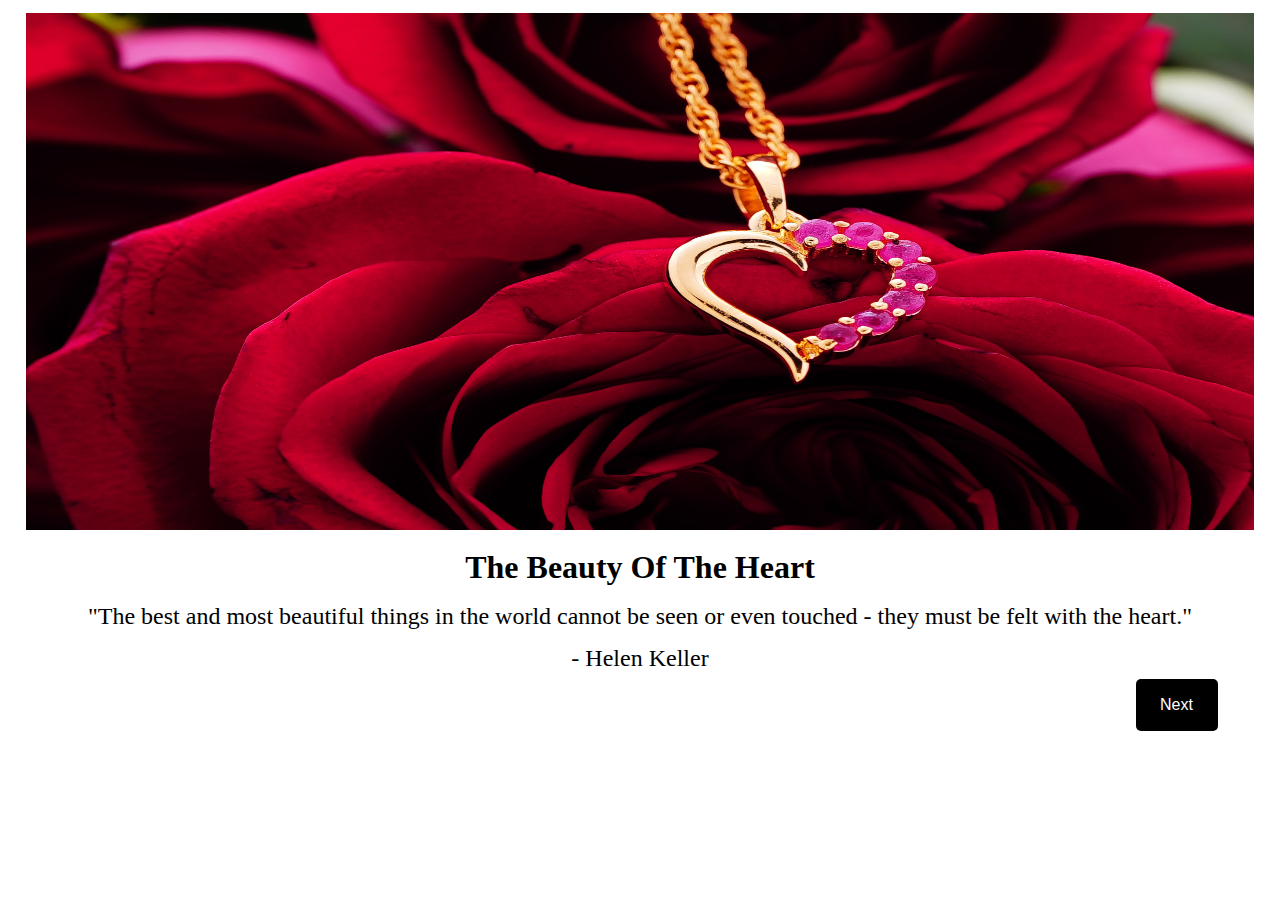
<file: index.html>
<!DOCTYPE html>
<html lang="en">
<head>
    <meta charset="UTF-8">
    <meta name="viewport" content="width=device-width, initial-scale=1.0">
    <title>Group_Assignment_1</title>
    <link rel="stylesheet" href="../CSS/style.css">
</head>
<body>

    <section>
        <img src="../Images/Love-roses.jpg" alt="An Image">
        <h1>The Beauty Of The Heart</h1>
        <dd>"The best and most beautiful things in the world cannot be seen or even touched - they must be felt with the heart." <br> - Helen Keller</dd>
        <a href="HTML/Page2.html"><button>Next</button></a>
    </section>

</body>
</html>
</file>
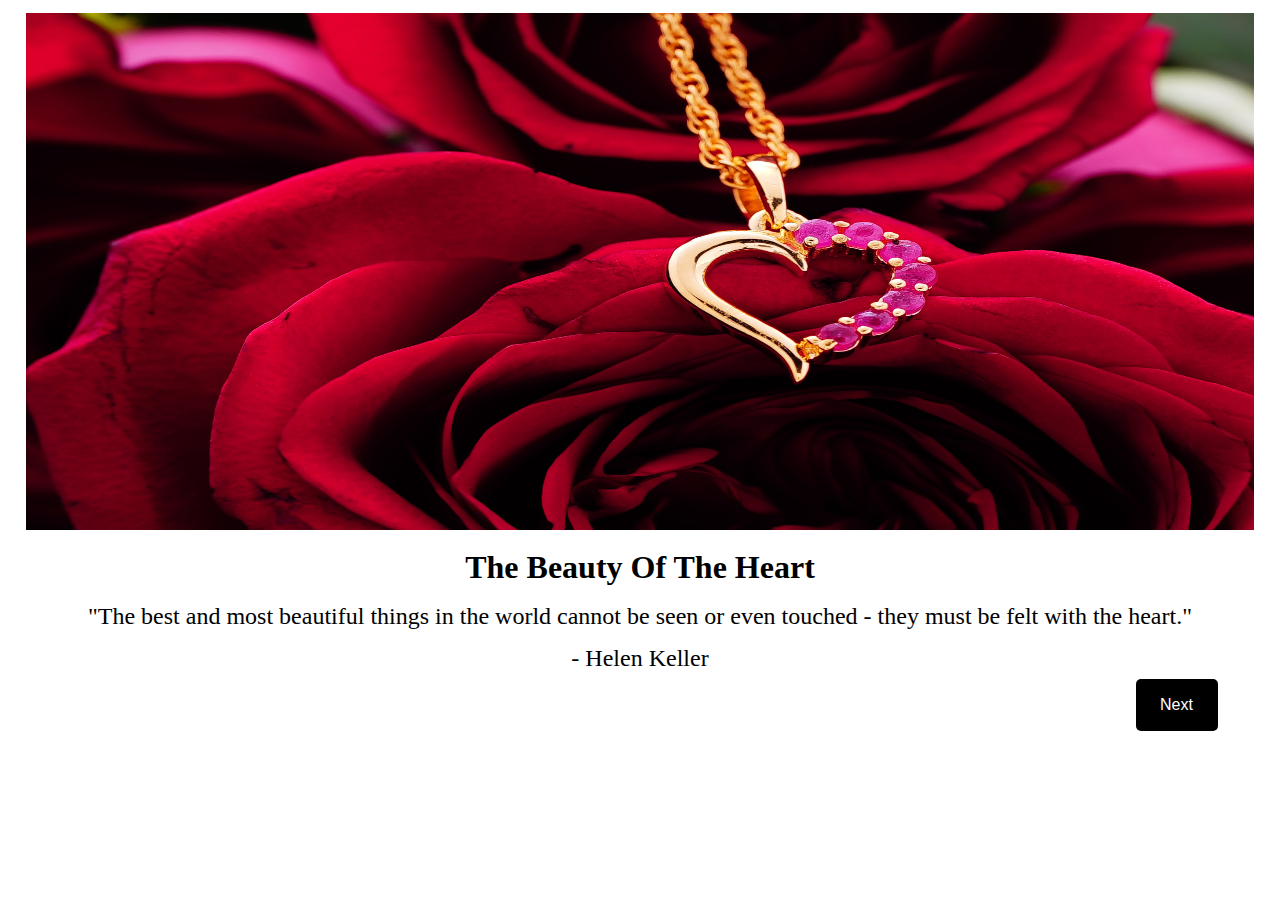
<file: HTML/index.html>
<!DOCTYPE html>
<html lang="en">
<head>
    <meta charset="UTF-8">
    <meta name="viewport" content="width=device-width, initial-scale=1.0">
    <title>Group_Assignment_1</title>
    <link rel="stylesheet" href="../CSS/style.css">
</head>
<body>

    <section>
        <img src="../Images/Love-roses.jpg" alt="An Image">
        <h1>The Beauty Of The Heart</h1>
        <dd>"The best and most beautiful things in the world cannot be seen or even touched - they must be felt with the heart." <br> - Helen Keller</dd>
        <a href="./Page2.html"><button>Next</button></a>
    </section>

</body>
</html>
</file>
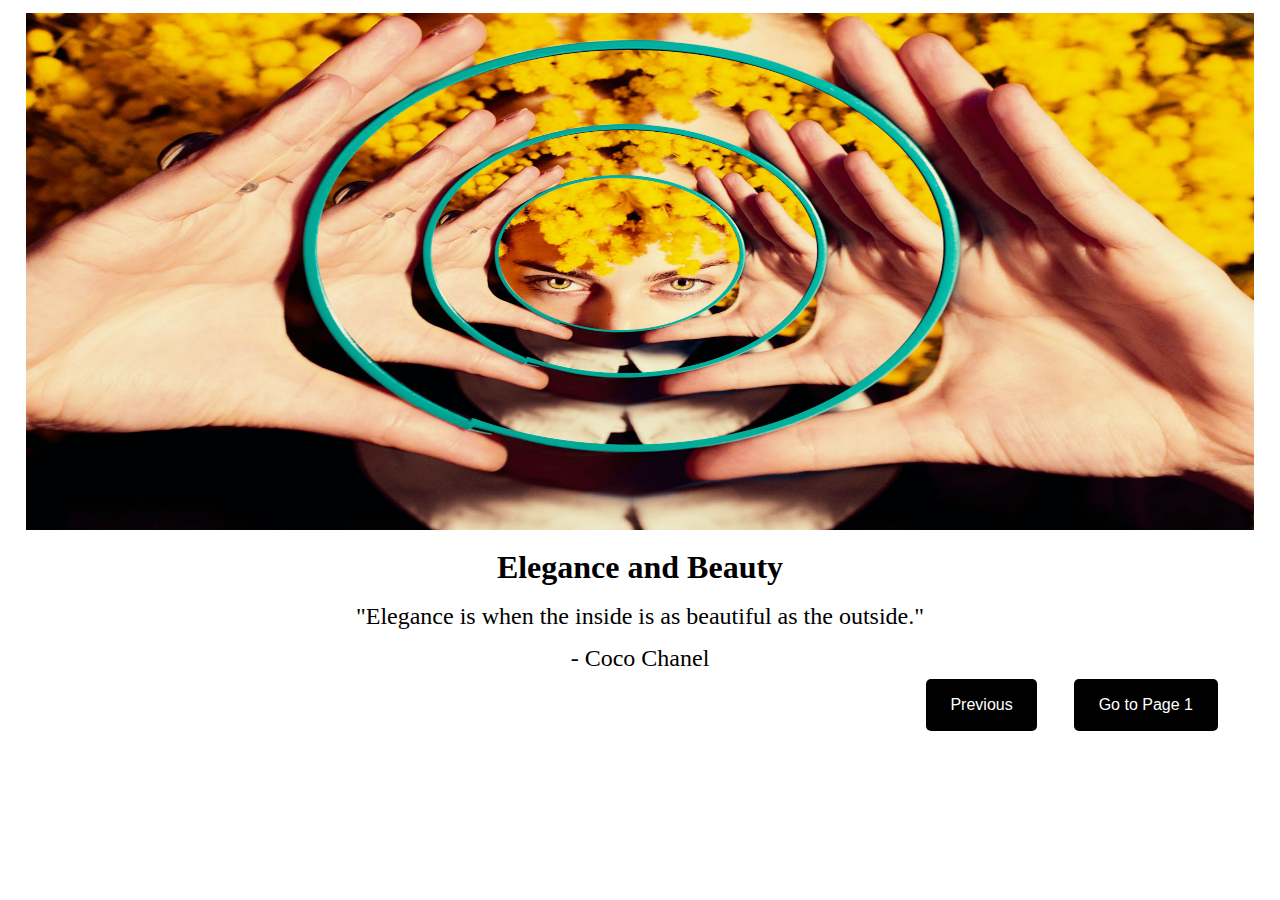
<file: HTML/Page10.html>
<!DOCTYPE html>
<html lang="en">
<head>
    <meta charset="UTF-8">
    <meta name="viewport" content="width=device-width, initial-scale=1.0">
    <title>Group_Assignment_1</title>
    <link rel="stylesheet" href="../CSS/style.css">
</head>
<body>

    <section>
        <img src="../Images/mirroredimages.jpg" alt="An Image">
        <h1>Elegance and Beauty</h1>
        <dd>"Elegance is when the inside is as beautiful as the outside." <br> - Coco Chanel</dd>       
        <a href="/index.html"><button>Go to Page 1</button></a>
        <a href="./Page9.html"><button>Previous</button></a>
    </section>

</body>
</html>
</file>
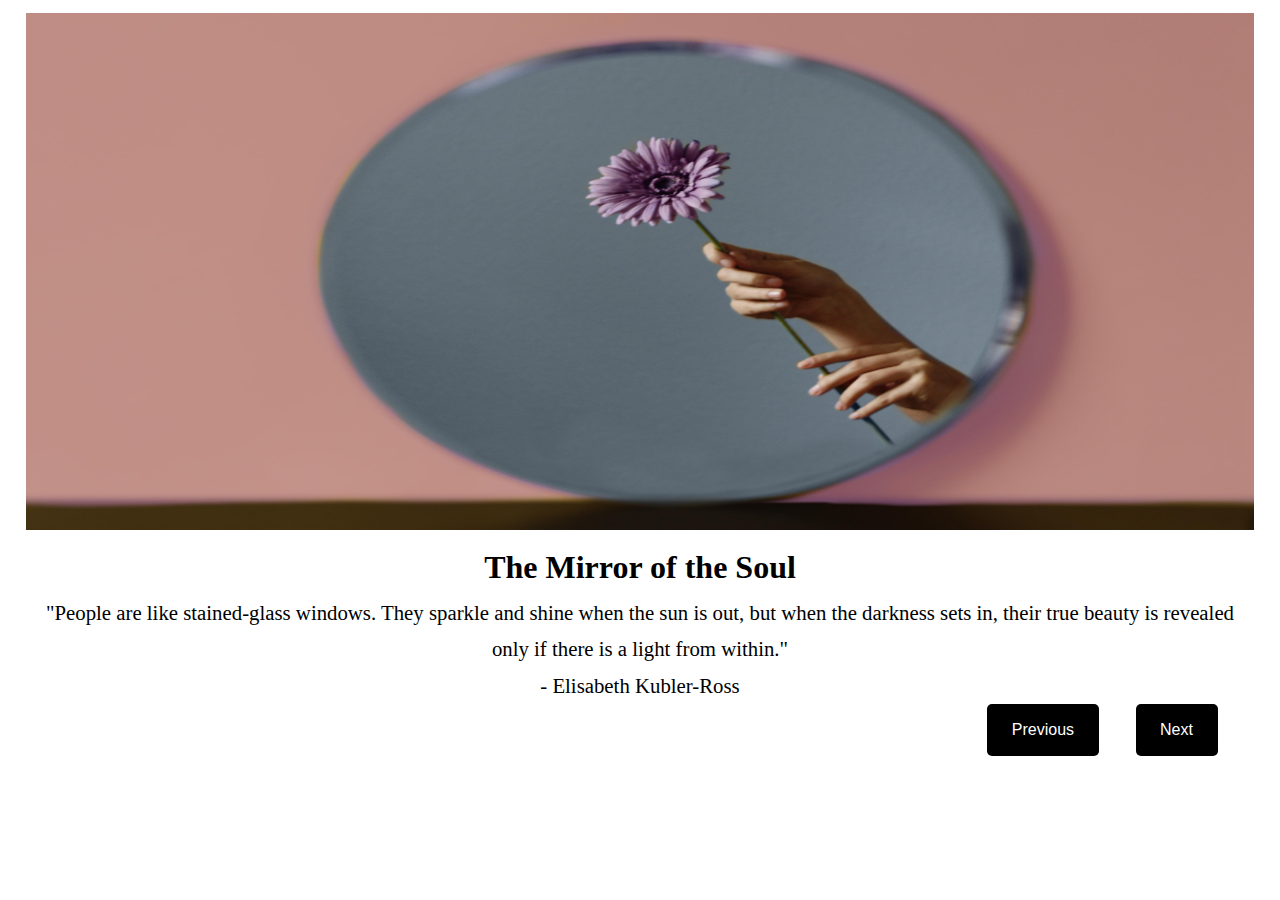
<file: HTML/Page2.html>
<!DOCTYPE html>
<html lang="en">
<head>
    <meta charset="UTF-8">
    <meta name="viewport" content="width=device-width, initial-scale=1.0">
    <title>Group_Assignment_1</title>
    <link rel="stylesheet" href="../CSS/style.css">
</head>
<body>

    <section>
        <img src="../Images/mirror-soul.jpg" alt="An Image">
        <h1>The Mirror of the Soul</h1>
        <dd style="font-size: 1.3rem;">"People are like stained-glass windows. They sparkle and shine when the sun is out, but when the darkness sets in, their true beauty is revealed only if there is a light from within." <br> - Elisabeth Kubler-Ross</dd>
        <a href="./Page3.html"><button>Next</button></a>
        <a href="/index.html"><button>Previous</button></a>
        
    </section>

</body>
</html>
</file>
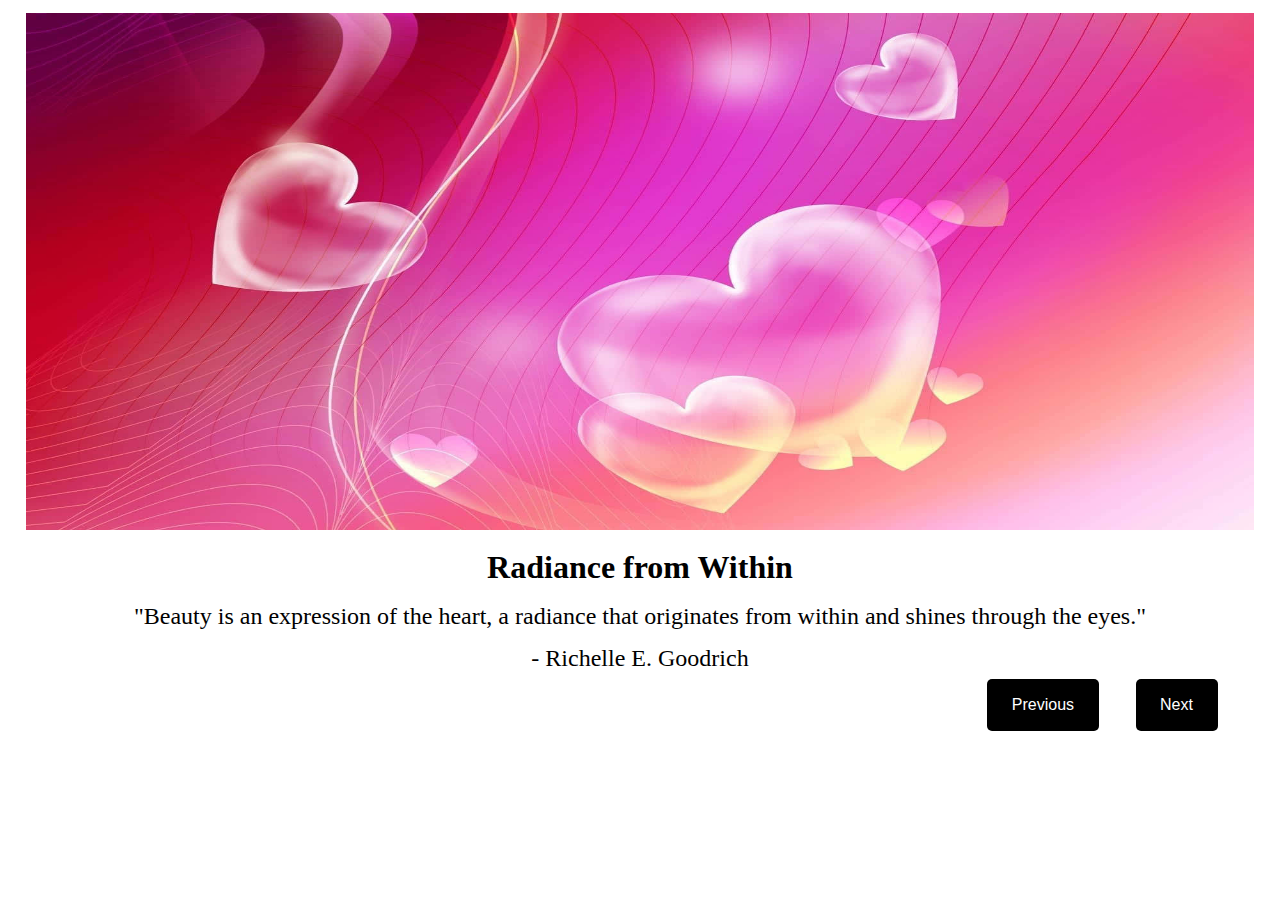
<file: HTML/Page3.html>
<!DOCTYPE html>
<html lang="en">
<head>
    <meta charset="UTF-8">
    <meta name="viewport" content="width=device-width, initial-scale=1.0">
    <title>Group_Assignment_1</title>
    <link rel="stylesheet" href="../CSS/style.css">
</head>
<body>

    <section>
        <img src="../Images/pink-heart-background-hkaqsh0wda6i16hx.jpg" alt="An Image">
        <h1>Radiance from Within</h1>
        <dd>"Beauty is an expression of the heart, a radiance that originates from within and shines through the eyes." <br>- Richelle E. Goodrich</dd>
        <a href="./Page4.html"><button>Next</button></a>
        <a href="./Page2.html"><button>Previous</button></a>
        
    </section>

</body>
</html>
</file>
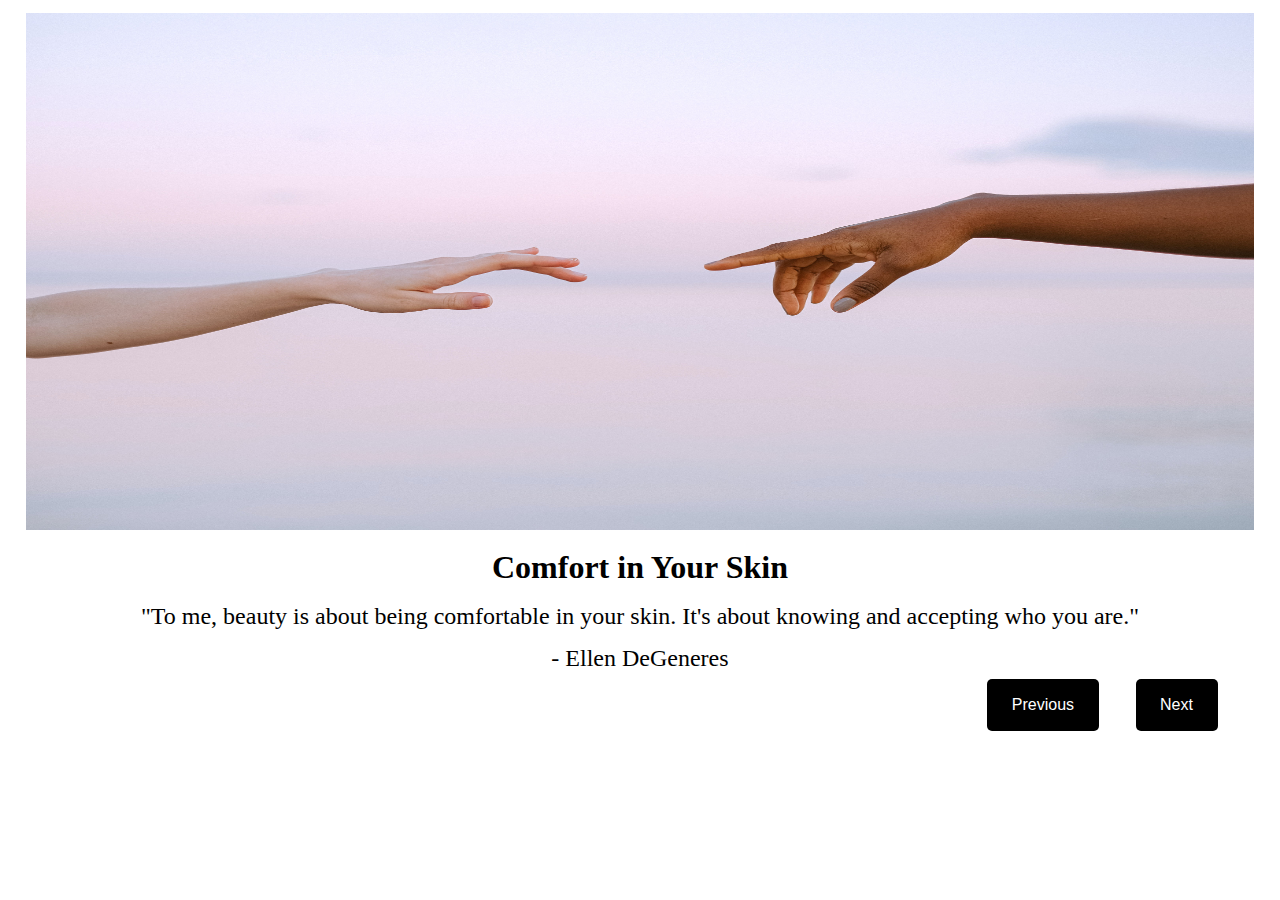
<file: HTML/Page4.html>
<!DOCTYPE html>
<html lang="en">
<head>
    <meta charset="UTF-8">
    <meta name="viewport" content="width=device-width, initial-scale=1.0">
    <title>Group_Assignment_1</title>
    <link rel="stylesheet" href="../CSS/style.css">
</head>
<body>

    <section>
        <img src="../Images/comfort-in-your-skin.jpg" alt="An Image">
        <h1>Comfort in Your Skin</h1>
        <dd>"To me, beauty is about being comfortable in your skin. It's about knowing and accepting who you are." <br>- Ellen DeGeneres</dd>
        <a href="./Page5.html"><button>Next</button></a>
        <a href="./Page3.html"><button>Previous</button></a>
        
    </section>

</body>
</html>
</file>
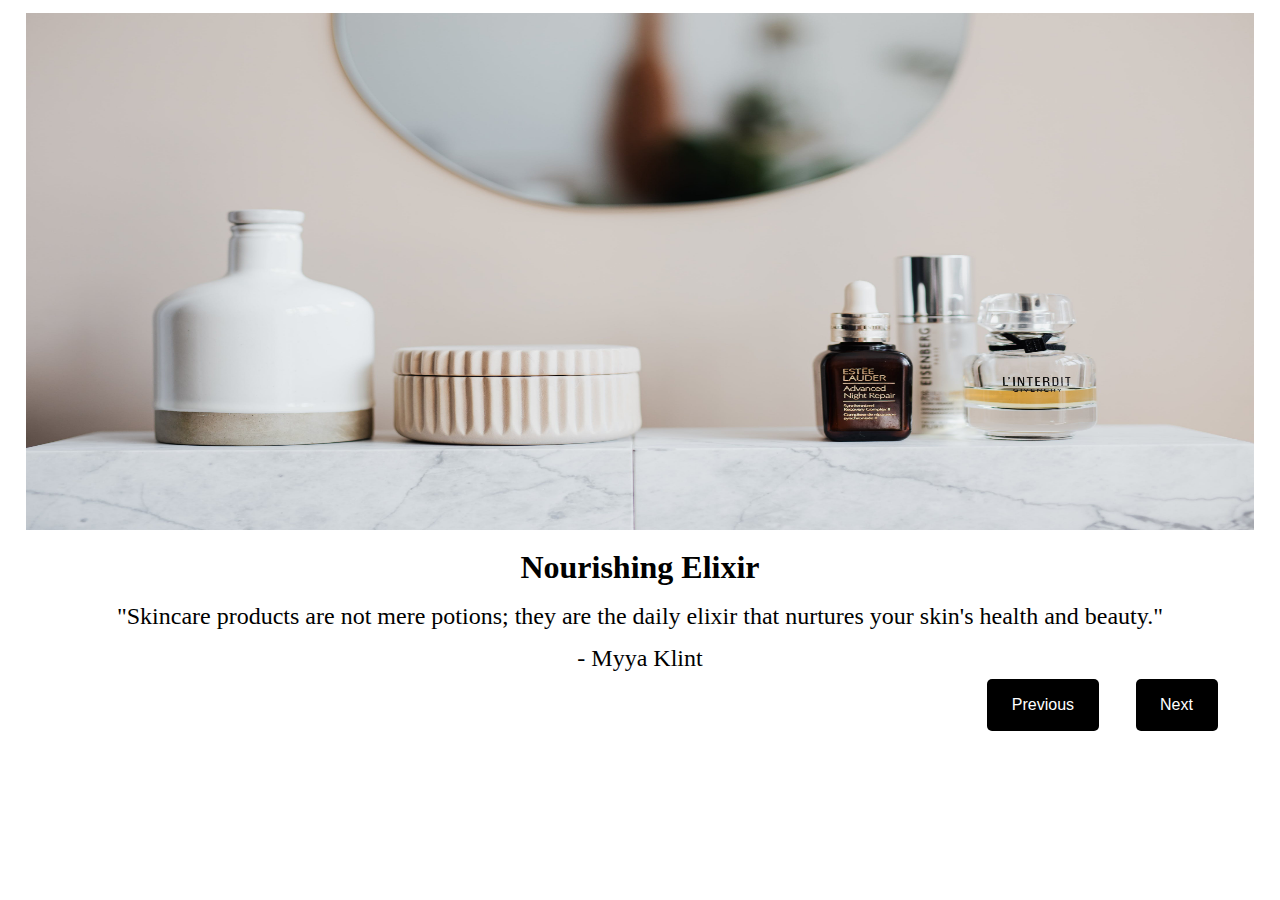
<file: HTML/Page5.html>
<!DOCTYPE html>
<html lang="en">
<head>
    <meta charset="UTF-8">
    <meta name="viewport" content="width=device-width, initial-scale=1.0">
    <title>Group_Assignment_1</title>
    <link rel="stylesheet" href="../CSS/style.css">
</head>
<body>

    <section>
        <img src="../Images/nourish-elixir.jpg" alt="An Image">
        <h1>Nourishing Elixir</h1>
        <dd>"Skincare products are not mere potions; they are the daily elixir that nurtures your skin's health and beauty." <br>- Myya Klint</dd>
        <a href="./Page6.html"><button>Next</button></a>
        <a href="./Page4.html"><button>Previous</button></a>
        
    </section>

</body>
</html>
</file>
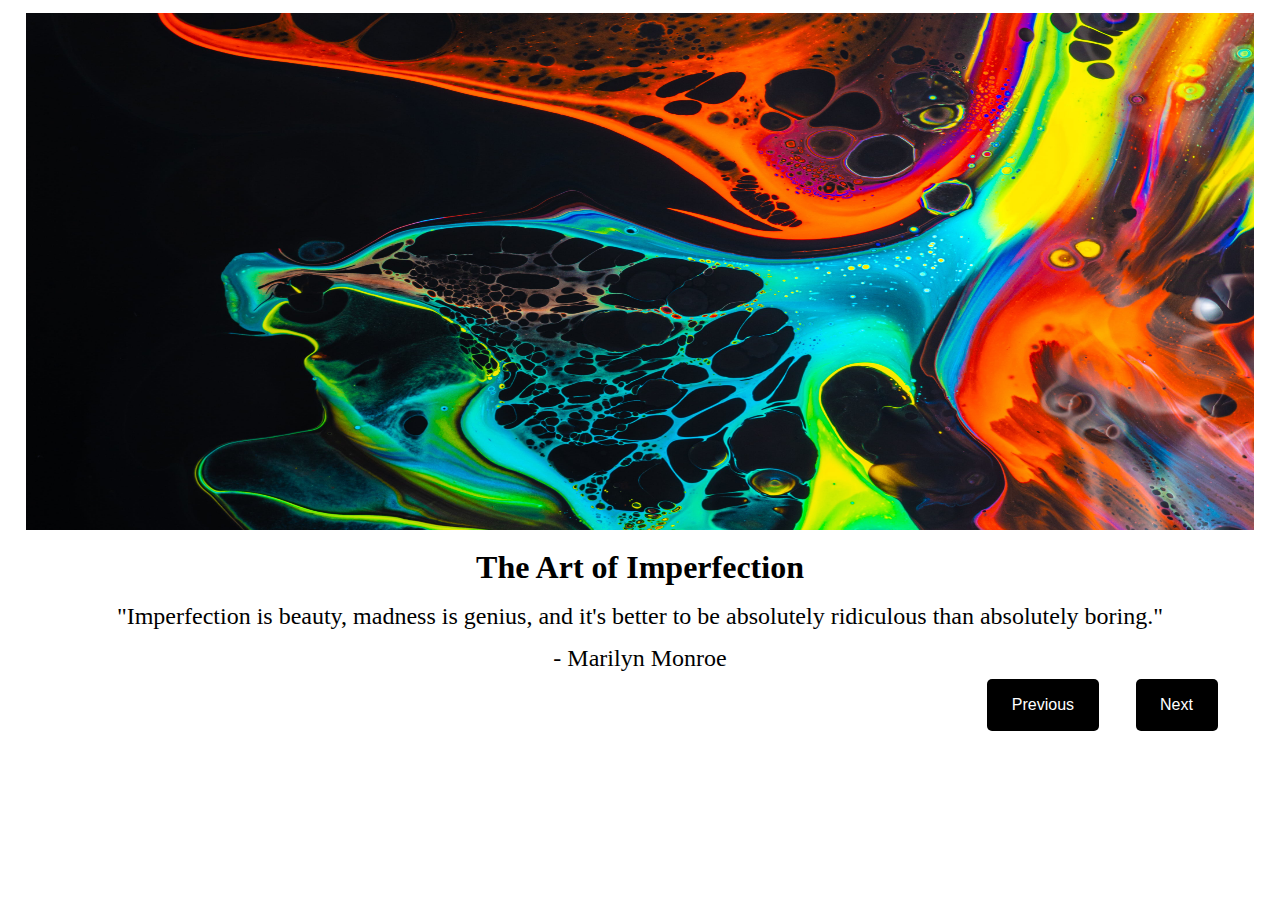
<file: HTML/Page6.html>
<!DOCTYPE html>
<html lang="en">
<head>
    <meta charset="UTF-8">
    <meta name="viewport" content="width=device-width, initial-scale=1.0">
    <title>Group_Assignment_1</title>
    <link rel="stylesheet" href="../CSS/style.css">
</head>
<body>

    <section>
        <img src="../Images/imperection.jpg" alt="An Image">
        <h1>The Art of Imperfection</h1>
        <dd>"Imperfection is beauty, madness is genius, and it's better to be absolutely ridiculous than absolutely boring." <br> - Marilyn Monroe</dd>
        <a href="./Page7.html"><button>Next</button></a>
        <a href="./Page5.html"><button>Previous</button></a>
        
    </section>

</body>
</html>
</file>
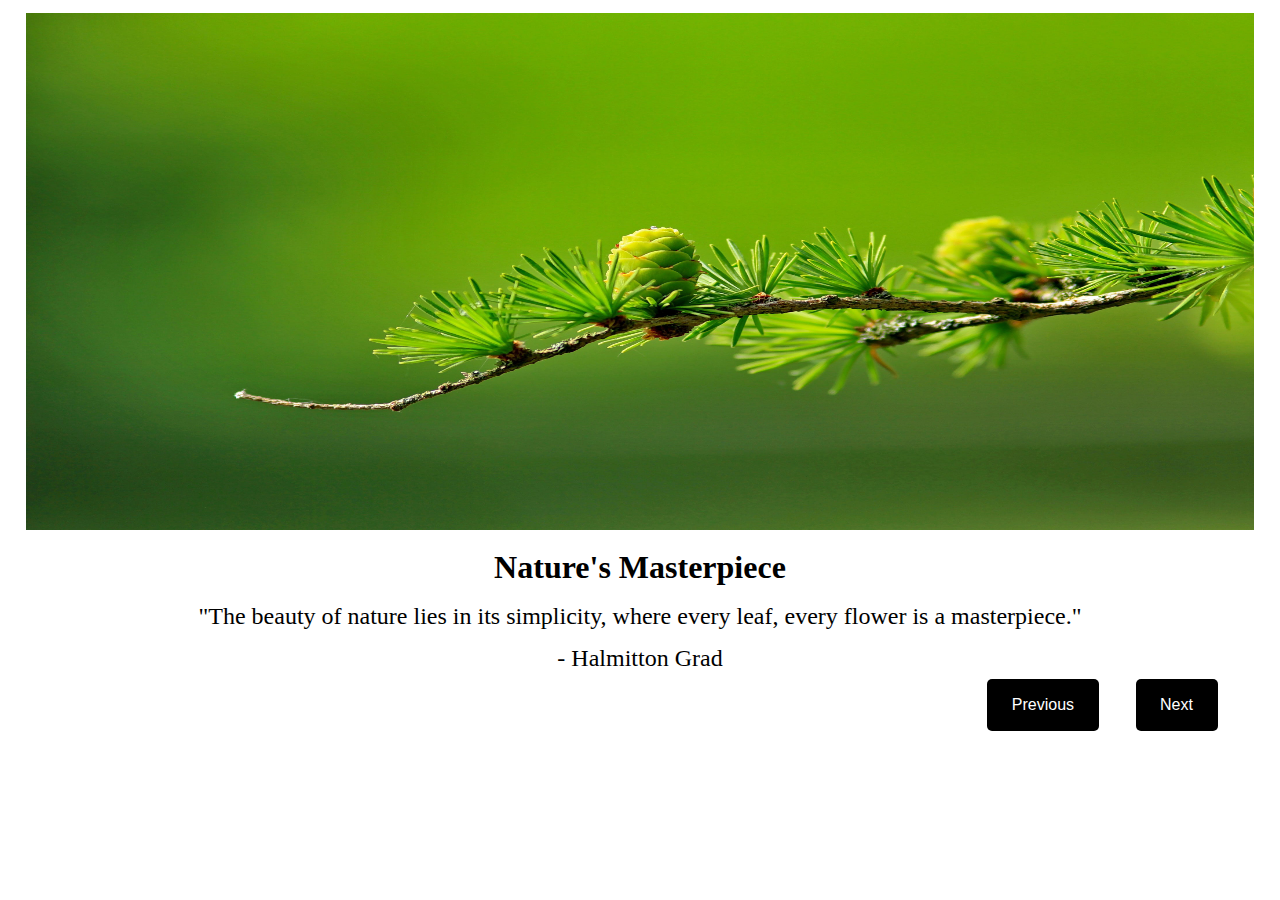
<file: HTML/Page7.html>
<!DOCTYPE html>
<html lang="en">
<head>
    <meta charset="UTF-8">
    <meta name="viewport" content="width=device-width, initial-scale=1.0">
    <title>Group_Assignment_1</title>
    <link rel="stylesheet" href="../CSS/style.css">
</head>
<body>

    <section>
        <img src="../Images/nature.jpg" alt="An Image">
        <h1>Nature's Masterpiece</h1>
        <dd>"The beauty of nature lies in its simplicity, where every leaf, every flower is a masterpiece." <br> - Halmitton Grad</dd>
        <a href="./Page8.html"><button>Next</button></a>
        <a href="./Page6.html"><button>Previous</button></a>
        
    </section>

</body>
</html>
</file>
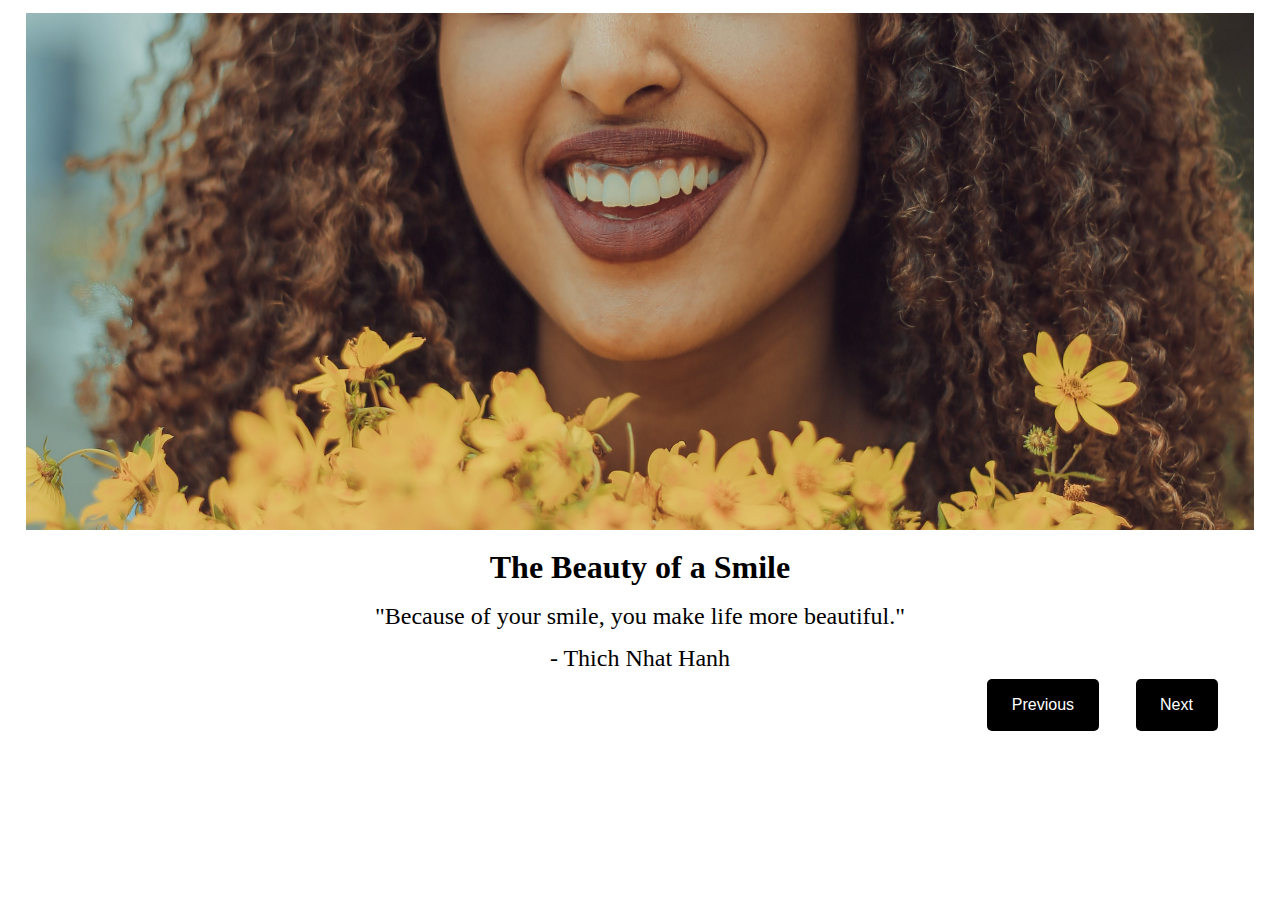
<file: HTML/Page8.html>
<!DOCTYPE html>
<html lang="en">
<head>
    <meta charset="UTF-8">
    <meta name="viewport" content="width=device-width, initial-scale=1.0">
    <title>Group_Assignment_1</title>
    <link rel="stylesheet" href="../CSS/style.css">
</head>
<body>

    <section>
        <img src="../Images/smile.jpg" alt="An Image">
        <h1>The Beauty of a Smile</h1>
        <dd>"Because of your smile, you make life more beautiful." <br> - Thich Nhat Hanh</dd>
        <a href="./Page9.html"><button>Next</button></a>
        <a href="./Page7.html"><button>Previous</button></a>
        
    </section>

</body>
</html>
</file>
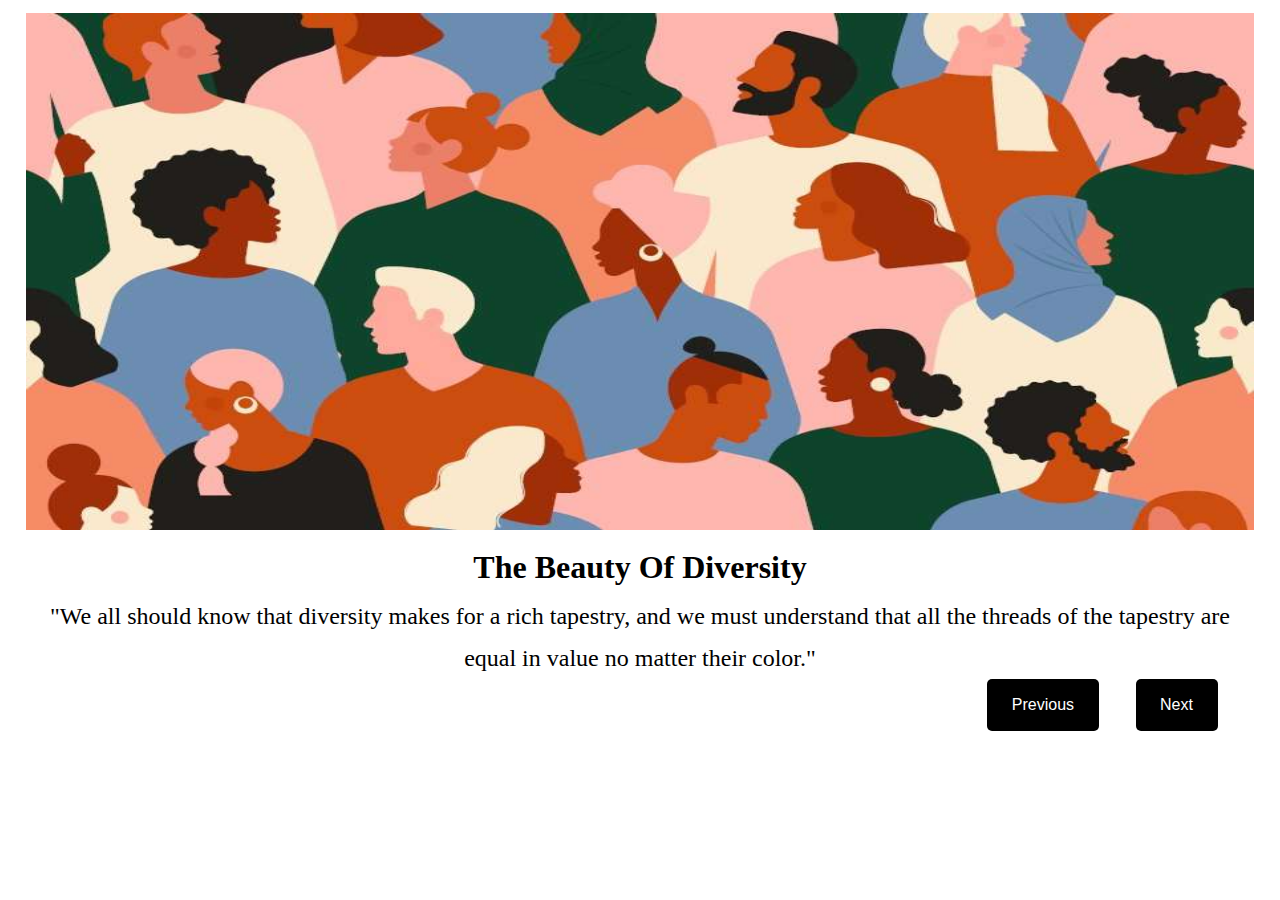
<file: HTML/Page9.html>
<!DOCTYPE html>
<html lang="en">
<head>
    <meta charset="UTF-8">
    <meta name="viewport" content="width=device-width, initial-scale=1.0">
    <title>Group_Assignment_1</title>
    <link rel="stylesheet" href="../CSS/style.css">
</head>
<body>

    <section>
        <img src="../Images/DiversityBlog.jpg" alt="An Image">
        <h1>The Beauty Of Diversity</h1>
        <dd>"We all should know that diversity makes for a rich tapestry, and we must understand that all the threads of the tapestry are equal in value no matter their color." </dd>
        <a href="./Page10.html"><button>Next</button></a>
        <a href="./Page8.html"><button>Previous</button></a>
        
    </section>

</body>
</html>
</file>
<file: CSS/style.css>
*{
    box-sizing: border-box;
    margin: 0;
    padding: 0;
    line-height: 1.75;
}

/* Styling the parent section */

section{
    text-align: center;
    margin: 0 auto;
    width: 98%;
    padding: 1%;
    height: 600px;
}

/* reduced image to fit */

img{
    width: 100%;
    height: 90%;
}

/* increased heading size */

h1{
    font-size: 2rem;
}

/* increased quote size */

dd{
    font-size: 1.5rem;
}

/* Style button */

button{
    float: right;
    margin-right: 3%;
    font-size: 1rem;
    padding: 1% 2%;
    background: #000;
    color: white;
    border-radius: 5px;
    border: none;
}

a :hover{
    transform: scale(1.2);
}

@media screen and (max-width: 480px) {
    section{
        height: 300px;
    }

    h1{
        font-size: 1.6rem;
    }

    img{
        height: 100%;
    }

    dd{
        font-size: 1.2rem;
    }
    
    button{
        margin-top: 1%;
    }
}
</file>
